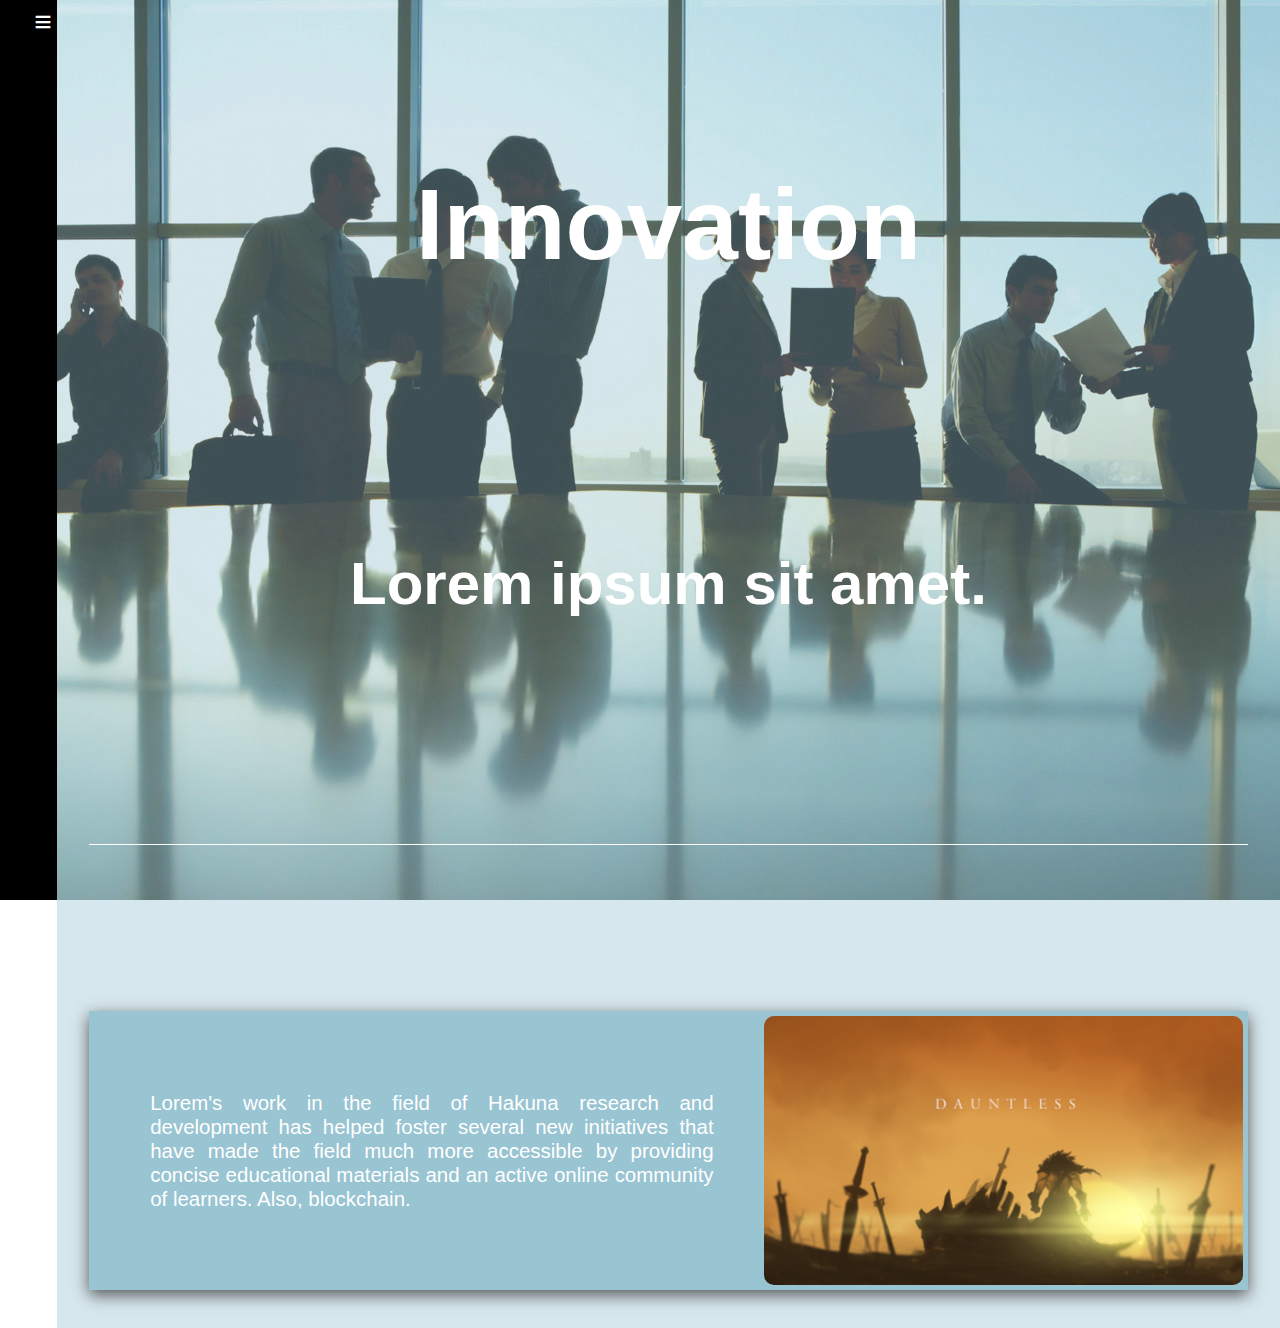
<file: index.html>
<!DOCTYPE html>
<html lang="en-US">
    <head>
        <title>Welcome!</title>
        <link rel="stylesheet" href="mainPage.css">
        <meta name="viewport" content="width=device-width, initial-scale=1.0">
    </head>

    <!-- Figure a standard black-and-white theme should do well. -->
    <body>
        <div class="sidebar sidebarWidth" id="sidebar">
            <a id="navBtn" onclick="sideBarToggle();">≡</a>
            <div id="sidebar-items">
                <a href="" class="active">Home</a>
                <a href="">About</a>
                <a href="">Contact</a>
                <a href="gallery.html">Gallery</a>
            </div>
        </div>

        <div class="content" id="content">
            
            <!-- Now this is the header text for the page's content.-->
            <div style="text-align:center;">
                <h1 id="centerHeading">Innovation</h1>
                <h3 id="subHeading">Lorem ipsum sit amet.</h3>
            </div>

            <!-- Bit of whitespace to separate content from header. -->
            <div class="half-whitespace"></div>
            <hr>
            <div class="half-whitespace"></div>

            <!-- First content section. -->
            <div class="content-section col-12 clearfix">
                <img src="images/dauntless.jpg" class="sectionImg-right col-5">
                <div class="content-text col-7">
                    <p class="col-10">Lorem's work in the field of Hakuna research and development has helped foster several new initiatives
                        that have made the field much more accessible by providing concise educational materials and an active
                        online community of learners. Also, blockchain.
                    </p>
                </div>
            </div>

            <div class="eighth-whitespace"></div>
        </div>

    </body>

    <script src="scripts.js"></script>
</html>
</file>
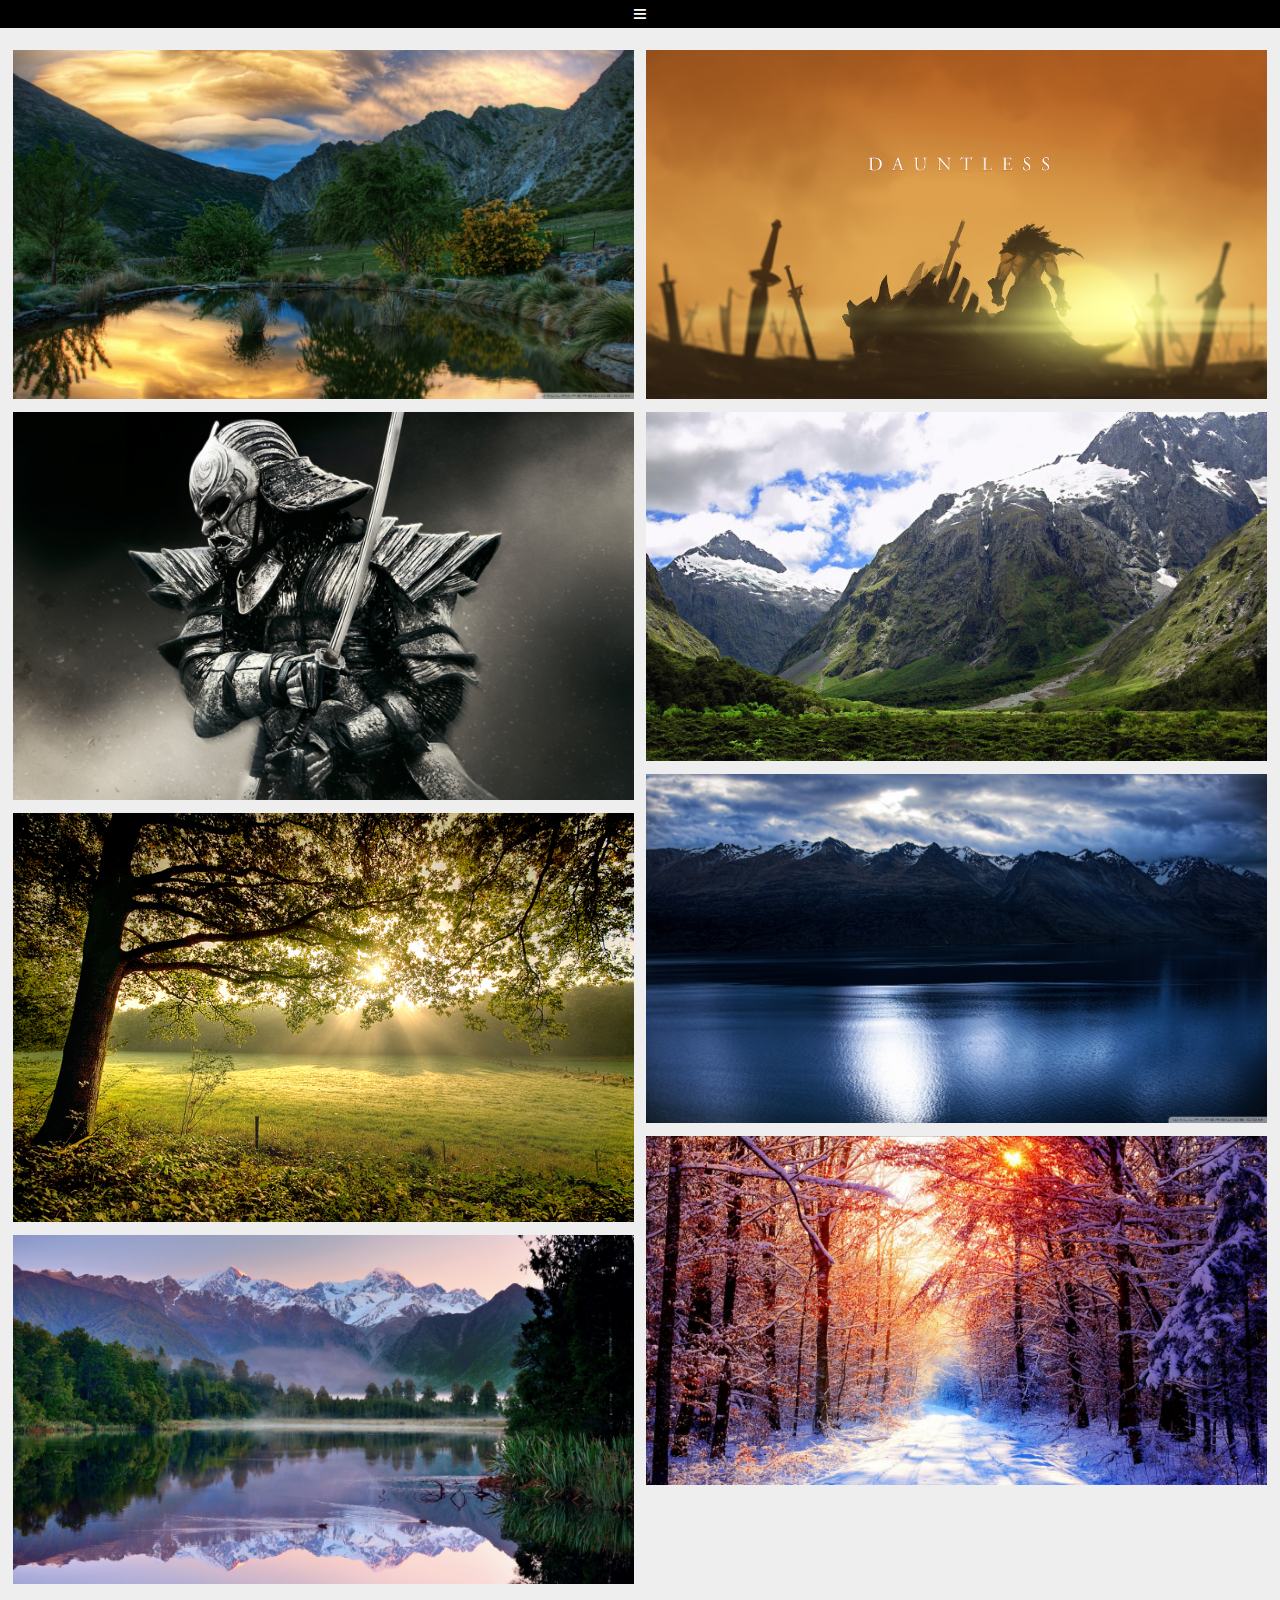
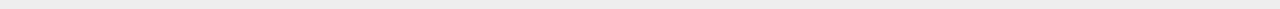
<file: gallery.html>
<!DOCTYPE html>
<html lang='en-US'>

    <head>
        <title>Gallery</title>
        <link rel="stylesheet" href="gallery.css">
        <meta name="viewport" content="width=device-width, initial-scale=1.0">
        <script src="jquery-3.3.1.min.js"></script>
    </head>

    <body>
        <!-- Our navBar, as per usual-->
        <div class="navBar" id="navBar">
            <div class = "navItems" id="navItems">
                <a href="index.html">Home</a>
                <a href="">About</a>
                <a href="">Contact</a>
                <a href="" class="active">Gallery</a>
            </div>
            <a id="navBtn" href="javascript:navToggle();">≡</a>
        </div>

        <div id="contentArea" class="col-12 col-s-11">

            <div class="left">
                    <a onclick="imageModal(this);">
                        <div class="imgCard"><img src="images/gallery/pond.jpg">
                        <div class="imgDesc"><span>Pond</span></div>
                        </div>
                    </a>

                    <a onclick="imageModal(this);">
                        <div class="imgCard"><img src="images/gallery/samurai.jpg">
                        <div class="imgDesc"><span>Samurai</span></div></div>
                    </a>

                    <a onclick="imageModal(this);">
                        <div class="imgCard"><img src="images/gallery/sunTree.jpg">
                        <div class="imgDesc"><span>Sunlit Tree</span></div></div>
                    </a>

                    <a onclick="imageModal(this);">
                        <div class="imgCard"><img src="images/gallery/lake.jpg">
                        <div class="imgDesc"><span>Lake</span></div></div>
                    </a>

            </div>
            
            <div class="right">
                    <a onclick="imageModal(this);">
                        <div class="imgCard"><img src="images/dauntless.jpg">
                        <div class="imgDesc"><span>Dauntless</span></div></div>
                    </a>

                    <a onclick="imageModal(this);">
                        <div class="imgCard"><img src="images/gallery/zealand.jpg">
                        <div class="imgDesc"><span>New Zealand</span></div></div>
                    </a>

                    <a onclick="imageModal(this);">
                        <div class="imgCard"><img src="images/gallery/queenstown.jpg">
                        <div class="imgDesc"><span>Queenstown, NZ</span></div></div>
                    </a>

                    <a onclick="imageModal(this);">
                        <div class="imgCard"><img src="images/gallery/snowForest.jpg">
                        <div class="imgDesc"><span>Icy Forest</span></div></div>
                    </a>
                    
            </div>

            <!-- Column using JQuery to take on images from the other columns, when screen is sufficiently wide to display. -->
            <div class="right-L"> 
            </div>

            <!-- Modal setup here -->
            <div id="modal" onclick="this.style.display='none'">
                <div class="modalSetup">
                    <img id="modalImage" usemap="#modalMap">
                    <!-- TODO: Finish the imagemap for prev/next. -->
                    <map name="modalMap">
                    </map>
                    <span id="modalCaption"></span>
                </div>
            </div>

            
        </div>
    
    </body>
    <script src="gallery.js"></script>

</html>
</file>
<file: mainPage.css>
*
{
    box-sizing: border-box;
}

body
{
    padding:0;
    margin:0;
    font-family: 'Trebuchet MS', 'Lucida Sans Unicode', 'Lucida Grande', 'Lucida Sans', Arial, sans-serif;

    background-image: url("images/intoImage.jpg");
    background-repeat:no-repeat;
    background-attachment:fixed;
    background-size:cover;
}

/* Gridview implementation */
.col-1{width: 8.33%;}
.col-2{width: 16.66%;}
.col-3{width: 25%;}
.col-4{Width: 33.33%;}
.col-5{width: 41.66%;}
.col-6{width: 50%;}
.col-7{width: 58.33%;}
.col-8{width: 66.66%;}
.col-9{width: 75%;}
.col-10{width: 83.33%;}
.col-11{width: 91.66%;}
.col-12{width: 100%;}
/* End of Gridview */

.test
{
    width: 80px;
}

/* Sidebar stylings here. Content area stylings further below.*/
.sidebar
{
    margin:0;
    padding:0;

    float:left;
    background-color: #000000;
    
    position:fixed;
    top:0px;
    bottom:0px;
    left:0px;
    z-index:10;

    transition: width 0.5s;
    -webkit-transition: width 0.5s;
}
.sidebarWidth
{
    width: calc(40px + 20 * ((100vw - 440px) / 1000));
}
#navBtn
{
    position:absolute;
    right:5px;
    top:5px;
    padding:0;
    margin:0;

    font-size:30px;
    color:white;
    text-decoration:none;
}
#sidebar-items
{
    height:100%;
    padding:100px 0;

    display:none;
    flex-direction: column;
    justify-content:space-around;
    text-align:center;

    /* transition: visibility 0s, opacity 0.5s;
    -webkit-transition: visibility 0s, opacity 0.5s; */
}
#sidebar-items a
{
    color:white;
    text-decoration:none;
    padding:10px;
    margin:10px;

    margin-left:10%;
    margin-right:10%;
    border-radius:5px;
}
#sidebar-items a:hover
{
    background-color:white;
    color:black;

}


/* Main content area stylings below.*/
.content
{
    margin:0;
    padding:0 2.5vw;
    width:calc(100vw - (40px + 20 * ((100vw - 440px) / 1000)));
    float:right;

    background-color: rgba(153, 196, 210, 0.4);
}
#centerHeading, #subHeading
{
    color:white;
    text-align:center;
    -webkit-text-fill-color:white;
}
#centerHeading
{
    padding:100px;
    padding-bottom: 200px;

    font-size:100px;
    padding-left:0;
    padding-right:0;
}
#subHeading
{
    font-size:60px;
}


/* This bit for styling hr is from stackoverflow, because I couldn't figure it out... */
hr {
    display: block;
    height: 1px;
    border: 0;
    border-top: 1px solid white;
    margin: 1em 0;
    padding: 0;
}


/* The styles for content section cards */
.clearfix::after
{
    content:"";
    clear:both;
    display:table;
}
.content-section
{
    /* background-color: rgba(170,170,170, 1); */
    background-color: rgba(153, 196, 210, 1);
    box-shadow: #000000;
    position:relative;
    padding:5px 5px;

    box-shadow: 0 5px 15px #555555;
}
.content-text
{
    position:absolute;
    top:0;
    bottom:0;
}
.content-text p
{
    padding:0;
    margin:0;
    position:absolute;
    top:50%;
    left:50%;
    transform:translate(-50%, -50%);

    color:white;
    font-size:1.6vw;/*20 px*/
    text-align:justify;
}
img.sectionImg-left, img.sectionImg-right
{
    height:auto;
    border-radius:10px;
    margin-left:auto;
    margin-right:auto;
}
img.sectionImg-left
{
    float: left;
}
img.sectionImg-right
{
    float:right;
}


/* Spacing classes. */
.whitespace
{
    display:block;
    height:300px;
}
.half-whitespace
{
    display:block;
    height:150px;
}
.quarter-whitespace
{
    display:block;
    height:75px;
}
.eighth-whitespace
{
    display:block;
    height:37.5px;
}


/* Media queries below */
@media only screen and (max-width:835px) /* make top-navbar. */
{
    body
    {
        padding-top:40px;
    }
    .sidebar
    {
        width:40px;

        position:fixed;
        top:0;
        width:100%;
        height:40px;

        text-align:center;
    }
    #navBtn
    {
        display:block;
    }
    #sidebar-items
    {
        background-color:grey;
    }
    #navBtn
    {
        position:static;
    }
    
    .content
    {
        width: 100%;
        height:100%;
        padding-top:40px;
    }
    [class*="sectionImg"]
    {
        float:none;
        display:block;
        position:static;
    }
    [class*="col-"]
    {
        width:100%;
    }
    .content-text
    {
        display:block;
        position:static;
    }
    .content-text p
    {
        display:block;
        position:static;
        transform:none;

        font-size:3vw;
    }

    #centerHeading
    {
        padding-top:0px;
        /* font-size: calc(100px - (100px / 100vw)); */
    }

    /* Change the background image, looks strange under 615px of width. */
    @media only screen and (max-width:615px)
    {
        #centerHeading
        {
            font-size: 17vw;
        }
        #subHeading
        {
            font-size: 10vw;
        }
    }
}
</file>
<file: gallery.css>
*
{
    box-sizing: border-box;
}
body
{
    margin:0;
    padding:0;
    padding-top: calc((16px + 6 * ((100vw - 320px) / 680)) + 1vw);
    background-color:#eeeeee;
    font-family: 'Trebuchet MS', 'Lucida Sans Unicode', 'Lucida Grande', 'Lucida Sans', Arial, sans-serif;
}

/* Gridview setup for mobile-first design */
[class*='col']
{
    width:100%;
    float:left;
}
/* End of gridview implementations */


/* Navbar */
.navBar
{
    background-color:black;   
    text-align:center;

    position:fixed;
    top:0;
    left:0;
    right:0;

    z-index:10;
}
#navBtn
{
    color:white;
    display:block;
    text-decoration:none;
    font-size: calc(16px + 6 * ((100vw - 320px) / 680)); /*Source: css-tricks.com; I need to study fluid typography, I guess.*/
    padding:0 0;
    margin:0 0;
}
.navItems
{
    display:flex;
    flex-direction:column;
    width:100%;
    padding:0 0;
    background-color:#333333;

    display:none;
    
    text-align:center;
}
.navItems a
{
    color: white;
    padding:2vw 0;
    text-decoration: none;
}
.navItems a:not(:last-child)
{
    border-bottom: 1px solid #555555;
}

.navItems a:active
{
    background-color:white;
    color:black;
}


.left
{
    width:50%;
    padding-left: 1vw;
    padding-right: 0.5vw;
}
.right
{
    width:50%;
    padding-left:0.5vw;
    padding-right: 1vw;
}

.imgCard{
    position: relative;
    margin-bottom: 1vw;
    cursor:pointer;
}
.imgCard img
{
    /* Constrain images within their columns while maintaining aspect ratio.*/
    width:100%;
    height:auto;
    display:block;
}
.imgDesc
{
    /* Setting this up to completely overlap the imgCard*/
    position:absolute;
    top:0;
    left:0;
    right:0;
    bottom:0;
    width:100%;
    height:100%;

    /* Now prepping it for its hover action.*/
    visibility:hidden;
    opacity:0;
    background-color:rgba(0, 0, 0, 0.7);
    transition: visibility 0, opacity 0.5s;
    -webkit-transition: visiblity 0, opacity 0.5s;
}
.imgDesc span
{
    color:white;
    font-weight: bold;
    font-size:100%;
    position:absolute;
    top:50%;
    left:50%;

    transform: translate(-50%, -50%);
}
.imgCard:hover .imgDesc
{
    visibility: visible;
    opacity: 1;
}


/* Content area stylings */
#contentArea
{
    display:flex;
    padding: 1vw 0;
    z-index:0;
}

#modal
{
    position:fixed;
    top:0;
    bottom:0;
    left:0;
    right:0;

    background-color: rgba(0,0,0,0.7);

    display:none;
}
.modalSetup
{
    position:absolute;
    width:100%;
    top:50%;
    transform: translate(0, -50%);
    text-align:center;
}
#modalImage
{
    width:100%;
    height:auto;
}
#modalCaption
{
    color:white;
    font-weight:bold;
    font-size:5vw;
}
.modalSetup
{
    animation-name: zoom;
    animation-duration: 0.25s;
    -webkit-animation-name: zoom;
    -webkit-animation-duration: 0.25s;
}

@keyframes zoom
{
    from{transform: translate(0, -50%) scale(0.1);}
    to{transform: translate(0,-50%) scale(1);}
}
@-webkit-keyframes zoom
{
    from{-webkit-transform: translate(0, -50%) scale(0.1);}
    to{-webkit-transform: translate(0, -50%) scale(1);}
}


/* Media Queries */
/* Constraints chosen using Chrome's developer mode.*/
@media only screen and (min-width:850px)
{
    #modalImage
    {
        width:75%;
        height:auto;
        display:block;
        margin-left:auto;
        margin-right:auto;
    }
}

@media only screen and (min-width:1100px)
{
    #modalImage
    {
        width:60%;
    }
}

/* Large screens, with navbar being placed on the side instead.*/
@media only screen and (min-width:1400px)
{
    .navBar
    {
        float:left;
        width:3vw; /* Will change on menu expansion/collapse. Also, need to cap the size past a certain extent. */
        height:100%;

        position:fixed;
        top:0px;
        left:0px;
        z-index:10;

        transition: width 0.5s;
        -webkit-transition: width 0.5s;
    }
    body
    {
        padding:0;
    }
    .col-s-11
    {
        width: 91.66%;
        float:right;
    }
    .col-s-1
    {
        width:8.33%;
        float:left;
    }
    
    #navBtn
    {
        position:absolute;
        top:5px;
        right:5px;
        height:100%;
        padding:0;
        margin:0;
        float:left;

        font-size:30px;
        color:white;
        text-decoration:none;
    }
    .navItems
    {
        float:left;
        height:100%;
        justify-content:space-around;
        background-color:black;

        /* For the transition. */
        /* opacity:0;
        visibility:hidden; */
    }
    .navItems a:not(:last-child)
    {
        border-bottom:none;
    }
    .navItems a
    {
        padding:10px;
        margin:10px;
        margin-left:10%;
        margin-right:10%;
        border-radius:5px;
    }
    .navItems a:hover
    {
        color:black;
        background-color:white;
    }
    .contentArea
    {
        float:right;
        width: 98vw;
    }

    .left, .right
    {
        width:33.33%;
    }
    .right
    {
        padding-right:0.5vw;
    }
    .right-L
    {
        width:33.33%;
        padding-left:0.5vw;
        padding-right:1vw;
    }
}
</file>
